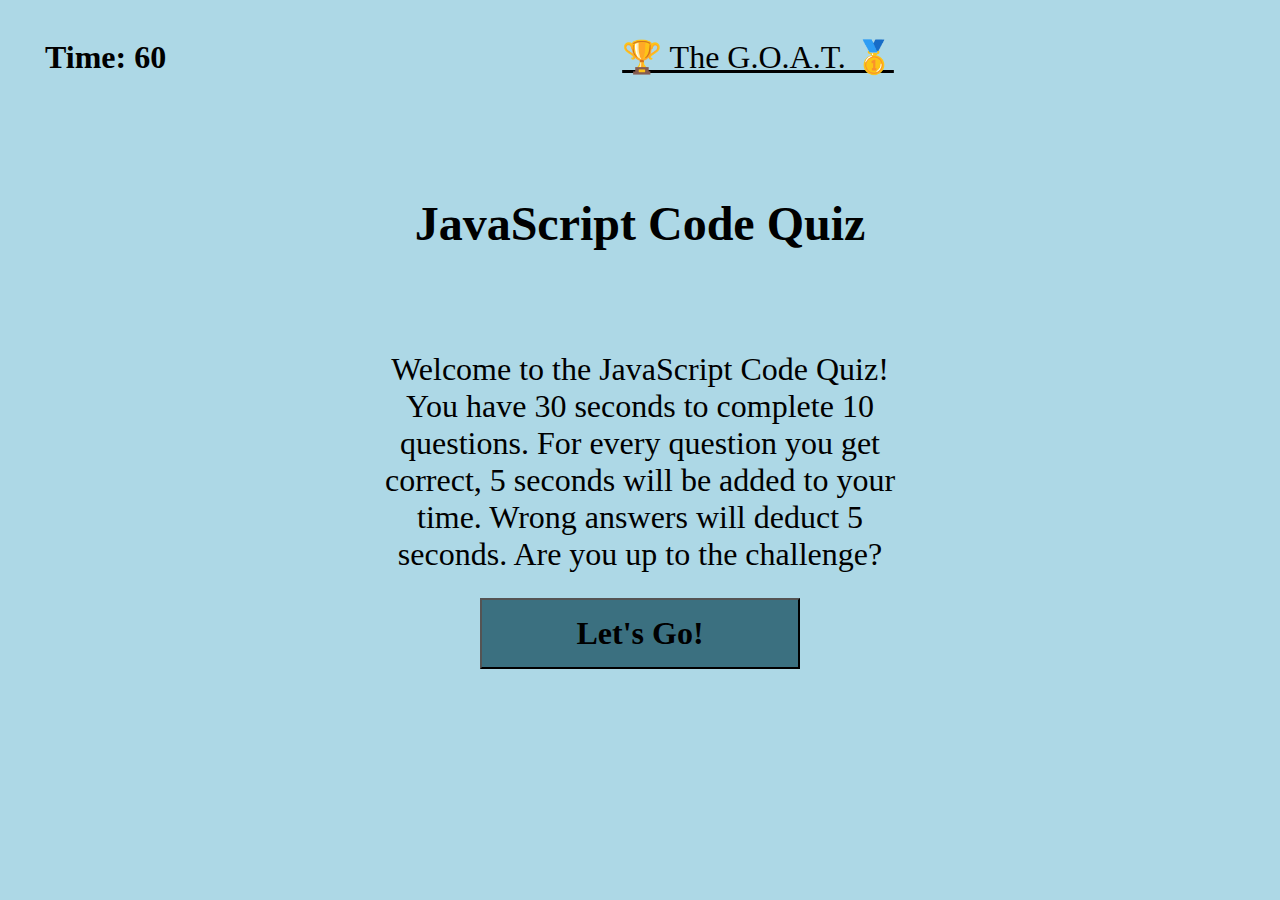
<file: index.html>
<!DOCTYPE html>
<html lang="en">
<head>
    <meta charset="UTF-8">
    <meta http-equiv="X-UA-Compatible" content="IE=edge">
    <meta name="viewport" content="width=device-width, initial-scale=1.0">
    <title>Code Quiz</title>
    <link rel = "stylesheet" href = "./assets/css/style.css">
</head>
<body>
    <header>
        <!-- timer -->
        <nav>
            <strong>Time: <span id = "timer">60</span></strong>
            <a href="highscore.html">🏆 The G.O.A.T. 🥇</a>
        </nav>
        
    </header>
    <main id = "wrapper" class = "wrapper text-center">
        <h1 id = "ask-question">JavaScript Code Quiz</h1>
        <div id = "answers" class = "answers text-center">
        <!-- questions -->
        Welcome to the JavaScript Code Quiz! You have 30 seconds to complete 10 questions. For every question you get correct, 5 seconds will be added to your time. Wrong answers will deduct 5 seconds. Are you up to the challenge?
        </div>
        <footer id = "footer" class = "text-center">
        <!-- start button -->
        <button id = "game-start">Let's Go!</button>
        </footer>
    </main>
    <script src = "./assets/js/script.js"></script>
</body>
</html>
</file>
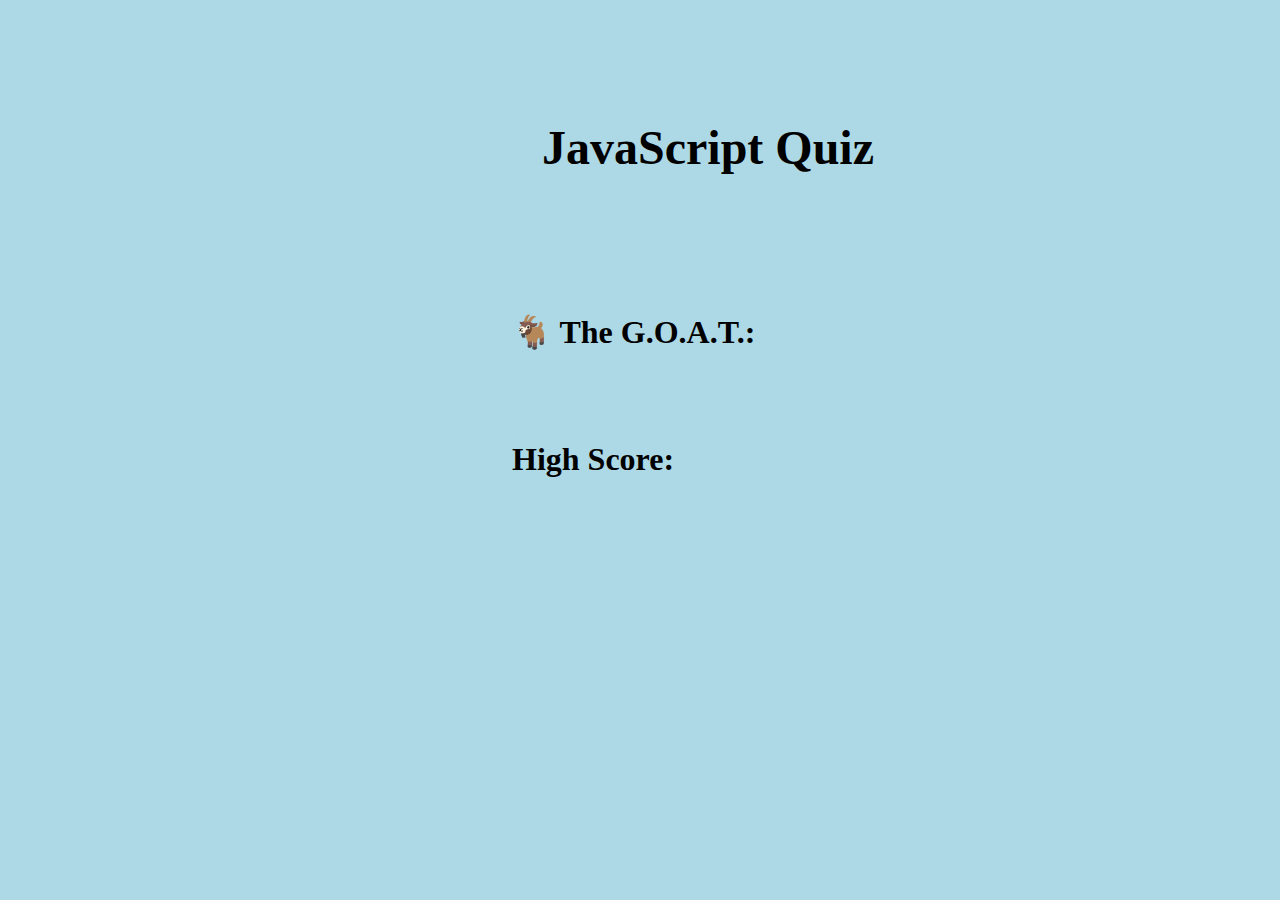
<file: highscore.html>
<!DOCTYPE html>
<html lang="en">
<head>
    <meta charset="UTF-8">
    <meta http-equiv="X-UA-Compatible" content="IE=edge">
    <meta name="viewport" content="width=device-width, initial-scale=1.0">
    <title>🐐 GOAT </title>
    <link rel="stylesheet" href="./assets/css/style.css">
</head>
<body id = "wrapper" class = "highscore">
    <nav>
        <h1>JavaScript Quiz</h1>
        <a href="./index.html"></a>
    </nav>
    <h2 class = "wrapper">🐐 The G.O.A.T.: <span id = "initials"></span></h2>
    <h2>High Score: <span id = "time"></span></h2>
    
</body>
</html>
</file>
<file: assets/css/style.css>
*{
    box-sizing: border-box;
    margin: 0;
    padding: 0;
    font-family:'Times New Roman', Times, serif;
    background-color: lightblue;
    color:black; 
}

header {
    font-size: 32px;
    display: flex;
    justify-content: space-between;
    margin: 8px 15px;
}

nav {
    align-items: center;
    padding: 30px 30px;
}

a {
    margin: 0 0 0 35vw;
}

.answers {
    font-size: 32px;
    margin:100px 10vw 0 10vw;
    text-align: center;
}

button {
    font-size: 32px;
    font-weight: bold;
    text-align: center;
    padding: 15px 15px;
    margin: 25px;
    background-color:  #3B7080;
    width: 25vw;
}

button:hover {
    background-color: #80475E;
    color: white;
    border-radius: 50px 50px 50px 50px;
}

.wrapper {
    margin: 10vh auto;
    padding: 20 px 20px;
    width: 60vw;
}

.text-center {
    text-align: center;
}

h1 {
    font-size: 48px;
}

h2 {
    font-size: 32px;
}

.answer-display {
    text-align: center;
    border-top: thick double #80475E;
    color:#80475E;
    font-weight: 750;
    font-size: 32px;
    padding: 12px 10px;
}

.highscore {
    margin: 10vh auto 0 40vw;
    padding: 20 px 20px;
    width: 60vw;
}
/* .submit-btn {
    margin: 0 8px;
    width: auto;
    padding: 2px 10px;
} */
</file>
